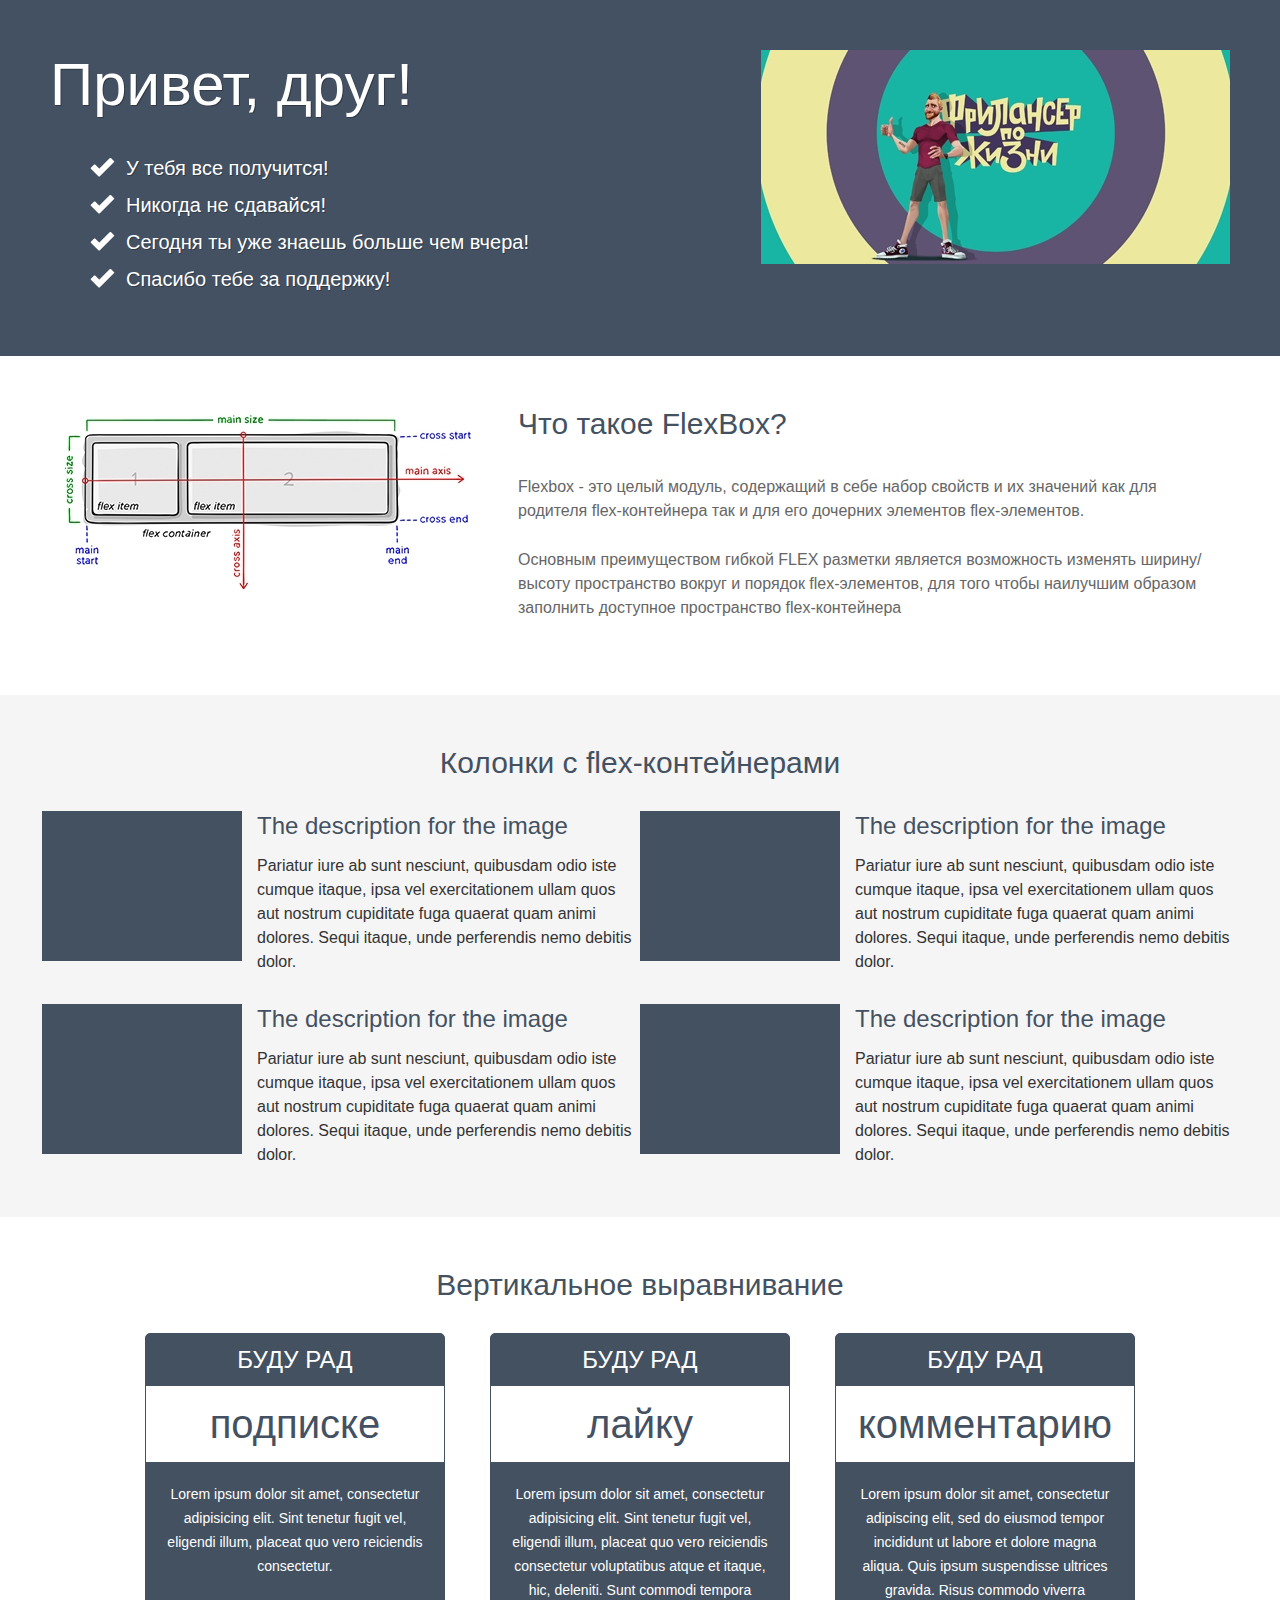
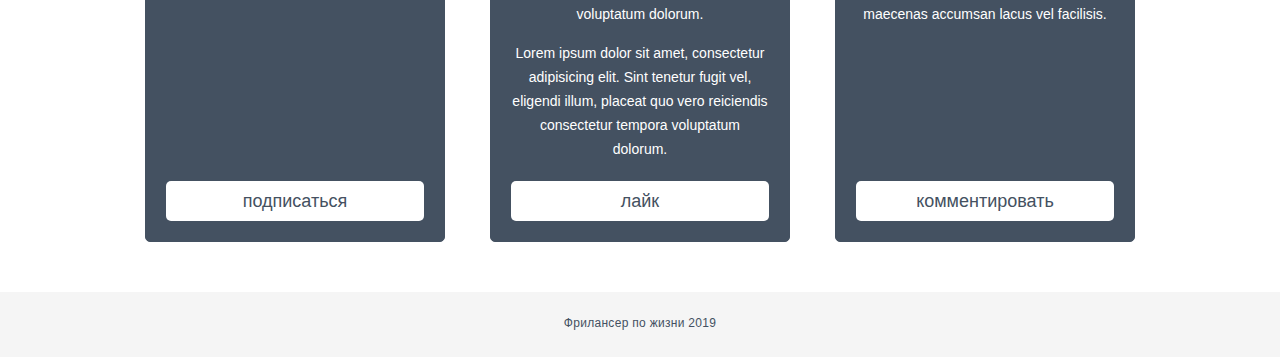
<file: Flex/index.html>
<!DOCTYPE html>
<html lang="en">
<head>
    <meta charset="UTF-8">
    <link rel="stylesheet" href="css/style.css">
    <link rel="stylesheet" href="css/normalize.css">
    <title>Flex</title>
</head>
<body>
    <div class="wrapper">
        <div class="content">
            <div class="hi">
                <div class="container">
                    <div class="hi__row">
                        <div class="hi__body">
                            <div class="hi__title">Привет, друг!</div>
                            <ul class="hi__list">
                                <li>У тебя все получится!</li>
                                <li>Никогда не сдавайся!</li>
                                <li>Сегодня ты уже знаешь больше чем вчера!</li>
                                <li>Спасибо тебе за поддержку!</li>
                            </ul>
                        </div>
                        <div class="hi__image">
                            <img src="img/image.jpg" alt="">
                        </div>
                    </div>
                </div>
            </div>
            <div class="what">
                <div class="container">
                    <div class="what__row">
                        <div class="what__image">
                            <img src="img/image_2.jpg" alt="">
                        </div>
                        <div class="what__body">
                            <div class="what__title title">Что такое FlexBox?</div>
                            <div class="what__text">
                                <p>Flexbox - это целый модуль, содержащий в себе набор свойств и их значений как для родителя flex-контейнера так и для его дочерних элементов flex-элементов.</p>
                                <p>Основным преимуществом гибкой FLEX разметки является возможность изменять ширину/высоту пространство вокруг и порядок flex-элементов, для того чтобы наилучшим образом заполнить доступное пространство flex-контейнера</p>
                            </div>
                        </div>
                    </div>
                </div>
            </div>
            <div class="columns">
                <div class="container">
                    <div class="columns__title title">Колонки с flex-контейнерами</div>
                    <div class="columns__row">
                        <div class="columns__column">
                            <div class="columns__item item">
                                <div class="item__row">
                                    <div class="item__image">
                                        <img src="img/image_3.jpg" alt="">
                                    </div>
                                    <div class="item__body">
                                        <div class="item__title">The description for the image</div>
                                        <div class="item__text">Pariatur iure ab sunt nesciunt, quibusdam odio iste cumque itaque, ipsa vel exercitationem ullam quos aut nostrum cupiditate fuga quaerat quam animi dolores. Sequi itaque, unde perferendis nemo debitis dolor.</div>
                                    </div>
                                </div>
                            </div>
                        </div>
                        <div class="columns__column">
                            <div class="columns__item item">
                                <div class="item__row">
                                    <div class="item__image">
                                        <img src="img/image_3.jpg" alt="">
                                    </div>
                                    <div class="item__body">
                                        <div class="item__title">The description for the image</div>
                                        <div class="item__text">Pariatur iure ab sunt nesciunt, quibusdam odio iste cumque itaque, ipsa vel exercitationem ullam quos aut nostrum cupiditate fuga quaerat quam animi dolores. Sequi itaque, unde perferendis nemo debitis dolor.</div>
                                    </div>
                                </div>
                            </div>
                        </div>
                        <div class="columns__column">
                            <div class="columns__item item">
                                <div class="item__row">
                                    <div class="item__image">
                                        <img src="img/image_3.jpg" alt="">
                                    </div>
                                    <div class="item__body">
                                        <div class="item__title">The description for the image</div>
                                        <div class="item__text">Pariatur iure ab sunt nesciunt, quibusdam odio iste cumque itaque, ipsa vel exercitationem ullam quos aut nostrum cupiditate fuga quaerat quam animi dolores. Sequi itaque, unde perferendis nemo debitis dolor.</div>
                                    </div>
                                </div>
                            </div>
                        </div>
                        <div class="columns__column">
                            <div class="columns__item item">
                                <div class="item__row">
                                    <div class="item__image">
                                        <img src="img/image_3.jpg" alt="">
                                    </div>
                                    <div class="item__body">
                                        <div class="item__title">The description for the image</div>
                                        <div class="item__text">Pariatur iure ab sunt nesciunt, quibusdam odio iste cumque itaque, ipsa vel exercitationem ullam quos aut nostrum cupiditate fuga quaerat quam animi dolores. Sequi itaque, unde perferendis nemo debitis dolor.</div>
                                    </div>
                                </div>
                            </div>
                        </div>
                    </div>
                </div>
            </div>
            <div class="vertical">
                <div class="container"></div>
                <div class="vertical__title title">Вертикальное выравнивание</div>
                <div class="vertical__body">
                    <div class="vertical__row">
                        <div class="vertical__column">
                            <div class="vertical__item">
                                <div class="vertical__subtitle">буду рад</div>
                                <div class="vertical__label">подписке</div>
                                <div class="vertical__text">Lorem ipsum dolor sit amet, consectetur adipisicing elit. Sint tenetur fugit vel, eligendi illum, placeat quo vero reiciendis consectetur.</div>
                                <a href="" class="vertical__btn">подписаться</a>
                            </div>
                        </div>
                        <div class="vertical__column">
                            <div class="vertical__item">
                                <div class="vertical__subtitle">буду рад</div>
                                <div class="vertical__label">лайку</div>
                                <div class="vertical__text">
                                    <p>Lorem ipsum dolor sit amet, consectetur adipisicing elit. Sint tenetur fugit vel, eligendi illum, placeat quo vero reiciendis consectetur voluptatibus atque et itaque, hic, deleniti. Sunt commodi tempora voluptatum dolorum.</p>
                                    <p>Lorem ipsum dolor sit amet, consectetur adipisicing elit. Sint tenetur fugit vel, eligendi illum, placeat quo vero reiciendis consectetur tempora voluptatum dolorum.</p>
                                </div>
                                <a href="" class="vertical__btn">лайк</a>
                            </div>
                        </div>
                        <div class="vertical__column">
                            <div class="vertical__item">
                                <div class="vertical__subtitle">буду рад</div>
                                <div class="vertical__label">комментарию</div>
                                <div class="vertical__text">
                                    <p>Lorem ipsum dolor sit amet, consectetur adipiscing elit, sed do eiusmod tempor incididunt ut labore et dolore magna aliqua. Quis ipsum suspendisse ultrices gravida. Risus commodo viverra maecenas accumsan lacus vel facilisis. </p>
                                </div>
                                <a href="" class="vertical__btn">комментировать</a>
                            </div>
                        </div>
                    </div>
                </div>
            </div>
        </div>
        <footer class="footer">
            <div class="container">
                <div class="footer__row">
                    <div class="footer__text">Фрилансер по жизни 2019</div>
                </div>
            </div>
        </footer>
    </div>
</body>
</html>
</file>
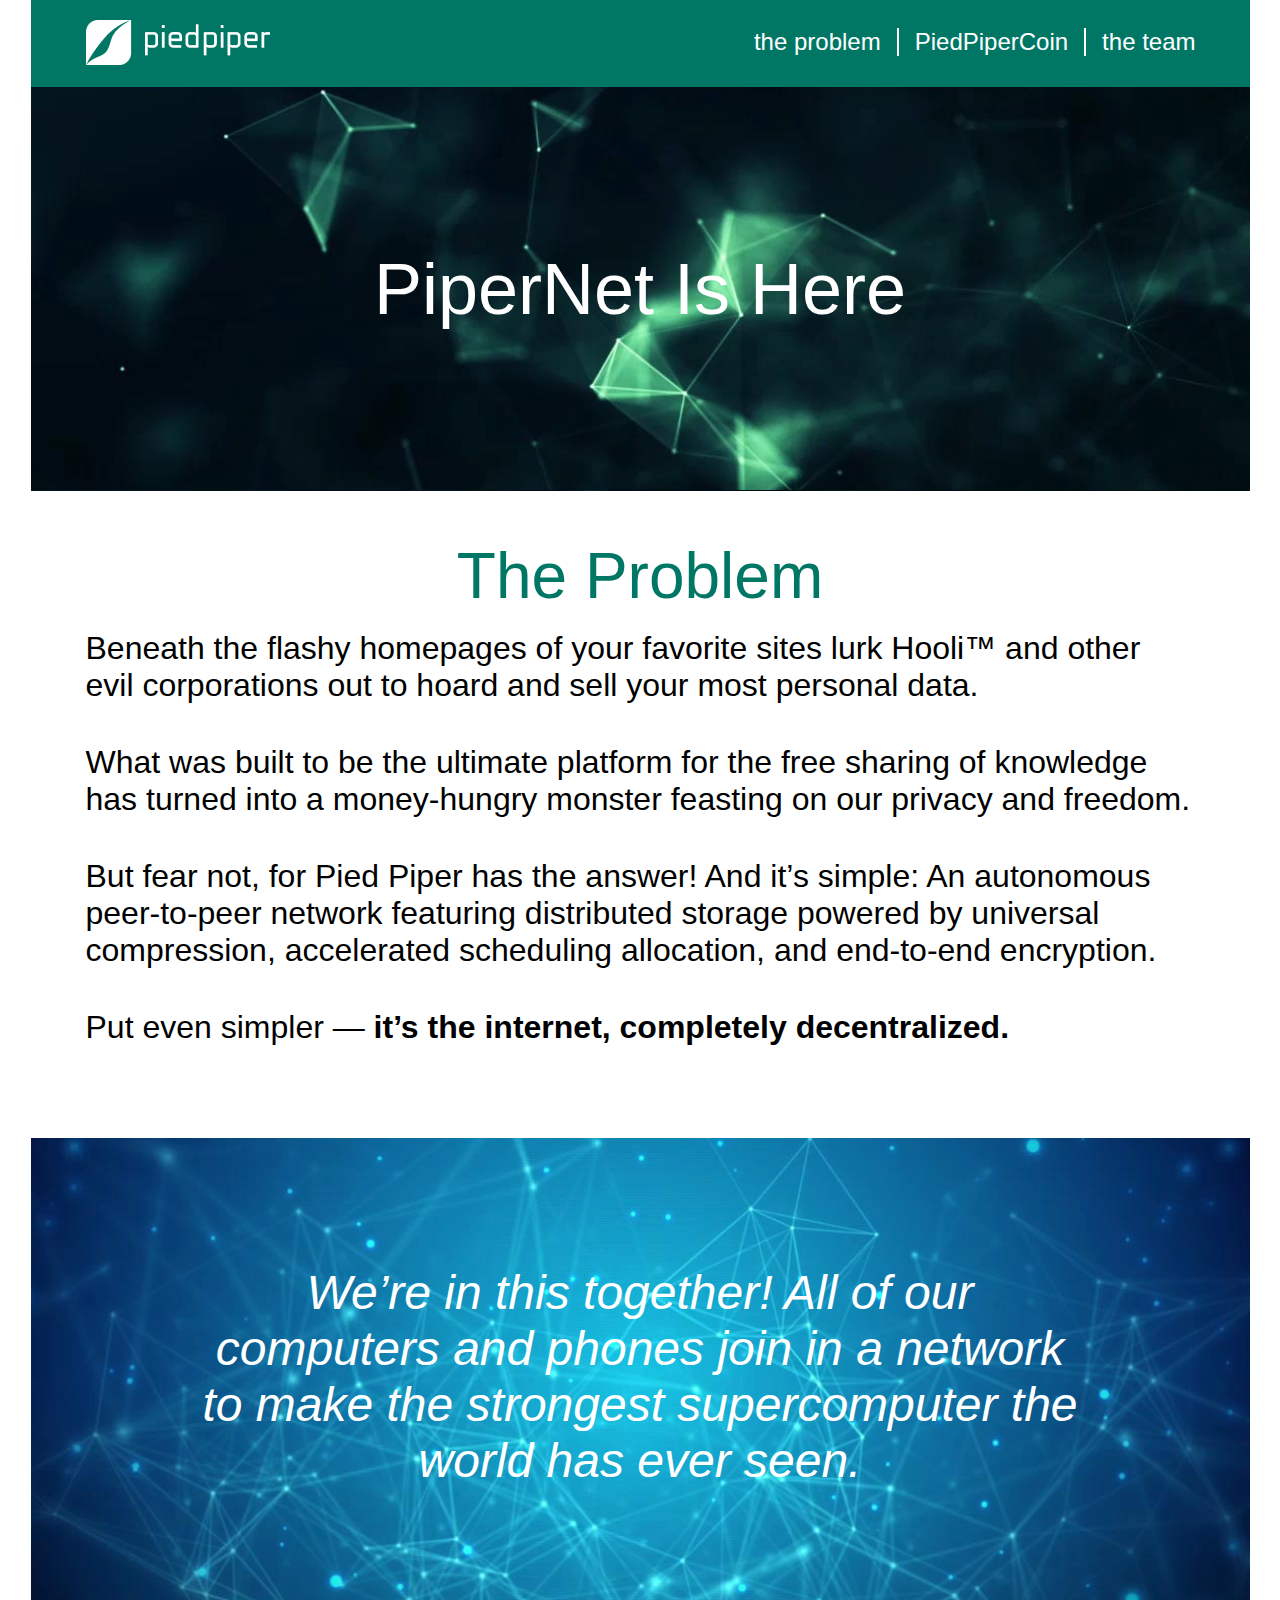
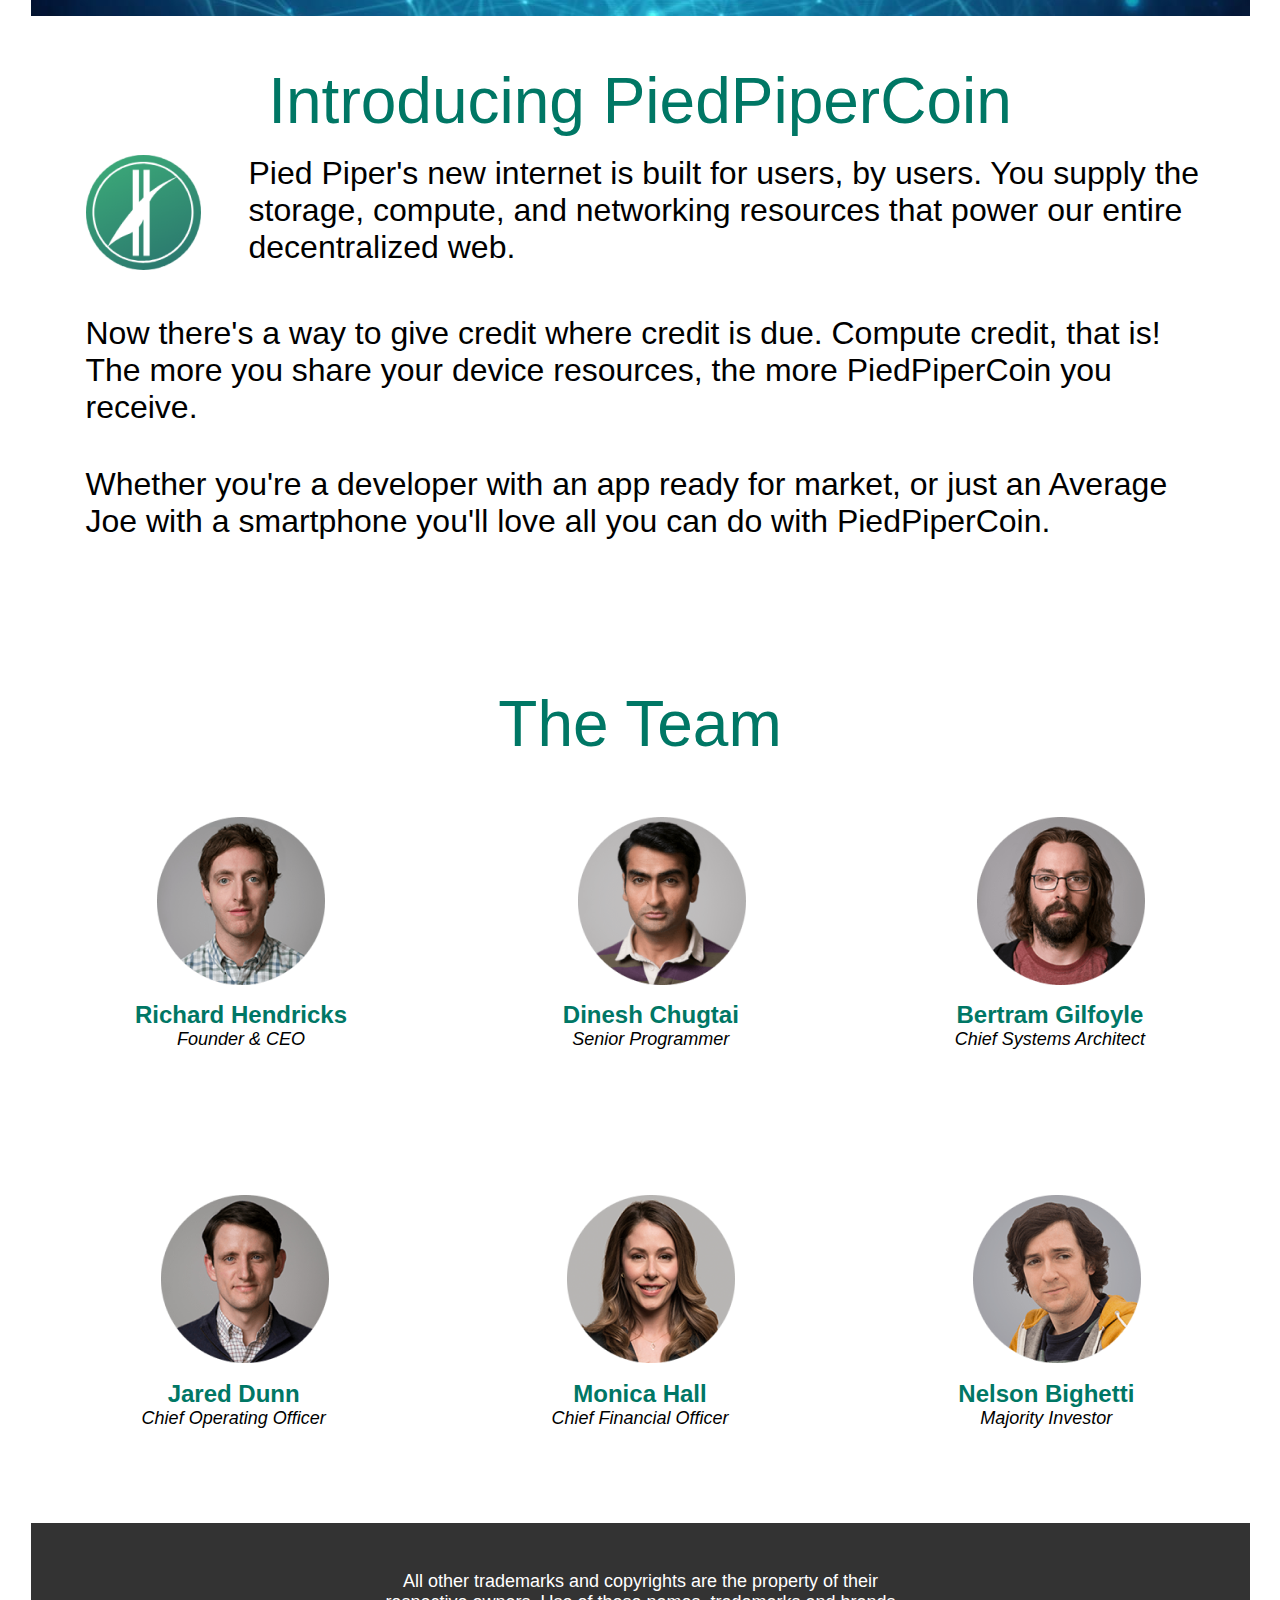
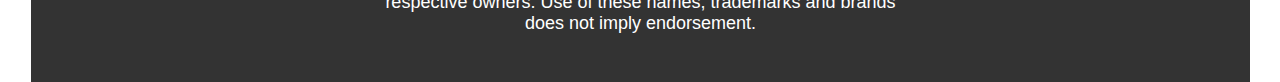
<file: PiperNet/index.html>
<!DOCTYPE html>
<html lang="en">
<head>
    <meta charset="UTF-8">
    <meta name="viewport" content="width=device-width, initial-scale=1.0">
    <link rel="stylesheet" href="css/style.css">
    <link rel="stylesheet" href="css/normalize.css">
    <title>Document</title>
</head>
<body>
    <div class="wrapper">
        <div class="content">
            <header class="header">
                <div class="container">
                    <div class="header__row">
                        <div class="header__icon">
                            <img src="images/logo.png" alt="">
                        </div>
                        <nav class="header__menu">
                            <ul class="header__menu-list">
                                <li>the problem</li>
                                <li>PiedPiperCoin</li>
                                <li>the team</li>
                            </ul>
                        </nav>
                    </div>
                </div>
            </header>
            <div class="pippernet">
                <div class="container">
                    <div class="pippernet__row">
                        <div class="pippernet__title">PiperNet Is Here</div>
                    </div>
                </div>
            </div>
            <div class="problem">
                <div class="container">
                    <div class="problem__title title">The Problem</div>
                    <div class="problem__text">
                        <p>Beneath the flashy homepages of your favorite sites lurk Hooli™ and other evil corporations out to hoard and sell your most personal data.</p>
                        <p>What was built to be the ultimate platform for the free sharing of knowledge has turned into a money-hungry monster feasting on our privacy and freedom.</p>
                        <p>But fear not, for Pied Piper has the answer! And it’s simple: An autonomous peer-to-peer network featuring distributed storage powered by universal compression, accelerated scheduling allocation, and end-to-end encryption.</p>
                        <p>Put even simpler — <strong>it’s the internet, completely decentralized.</strong></p>
                    </div>
                </div>
            </div>
            <div class="motivation">
                <div class="container">
                  <div class="motivation__row">
                      <div class="motivation__text">
                          <p>We’re in this together! All of our computers and phones join in a network to make the strongest supercomputer the world has ever seen.</p>
                      </div>
                  </div>
                </div>
            </div>
            <div class="introducing">
                <div class="container">
                    <div class="introducing__row">
                        <div class="introducing__title title">Introducing PiedPiperCoin</div>
                        <div class="introducing__column_1">
                            <div class="introducing__icon">
                                <img src="./images/PPC Logo.png" alt="">
                            </div>
                            <div class="introducing__text">
                                <p>Pied Piper's new internet is built for users, by users.
                                You supply the storage, compute, and networking resources that power our entire decentralized web.</p>
                            </div>
                        </div>
                        <div class="introducing__column_2">
                            <div class="introducing__text_2">
                                <p>Now there's a way to give credit where credit is due. Compute credit, that is!</p>
                                <p>The more you share your device resources, the more PiedPiperCoin you receive.</p>
                                <p>Whether you're a developer with an app ready for market, or just an Average Joe with a smartphone you'll love all you can do with PiedPiperCoin.</p>
                            </div>
                        </div>
                    </div>    
                </div>
            </div>
            <div class="team">
                <div class="container">
                    <div class="team__row">
                        <div class="team__maintitle title">The Team</div>
                        <div class="team__line_1">
                            <div class="team__column_1">
                                <div class="team__icon">
                                    <img src="./images/image (2).png" alt="">
                                </div>
                                <div class="team__title">Richard Hendricks</div>
                                <div class="team__text">Founder & CEO</div>
                            </div>
                            <div class="team__column_2">
                                <div class="team__icon">
                                    <img src="./images/image (3).png" alt="">
                                </div>
                                <div class="team__title">Dinesh Chugtai</div>
                                <div class="team__text">Senior Programmer</div>
                            </div>
                            <div class="team__column_3">
                                <div class="team__icon">
                                    <img src="./images/image (4).png" alt="">
                                </div>
                                <div class="team__title">Bertram Gilfoyle</div>
                                <div class="team__text">Chief Systems Architect</div>
                            </div>
                        </div>
                        <div class="team__line_2">
                            <div class="team__column_4">
                                <div class="team__icon">
                                    <img src="./images/image (5).png" alt="">
                                </div>
                                <div class="team__title">Jared Dunn</div>
                                <div class="team__text">Chief Operating Officer</div>
                            </div>
                            <div class="team__column_5">
                                <div class="team__icon">
                                    <img src="./images/image (6).png" alt="">
                                </div>
                                <div class="team__title">Monica Hall</div>
                                <div class="team__text">Chief Financial Officer</div>
                            </div>
                            <div class="team__column_6">
                                <div class="team__icon">
                                    <img src="./images/image (7).png" alt="">
                                </div>
                                <div class="team__title">Nelson Bighetti</div>
                                <div class="team__text">Majority Investor</div>
                            </div>
                        </div>
                    </div>
                </div>
            </div>
        </div>
        <div class="footer">
            <div class="container">
                <div class="footer__row">
                    <div class="footer__text">
                        <p>All other trademarks and copyrights are the property of their respective owners. Use of these names, trademarks and brands does not imply endorsement.</p>
                    </div>
                </div>
            </div>
        </div>
    </div>
</body>
</html>
</file>
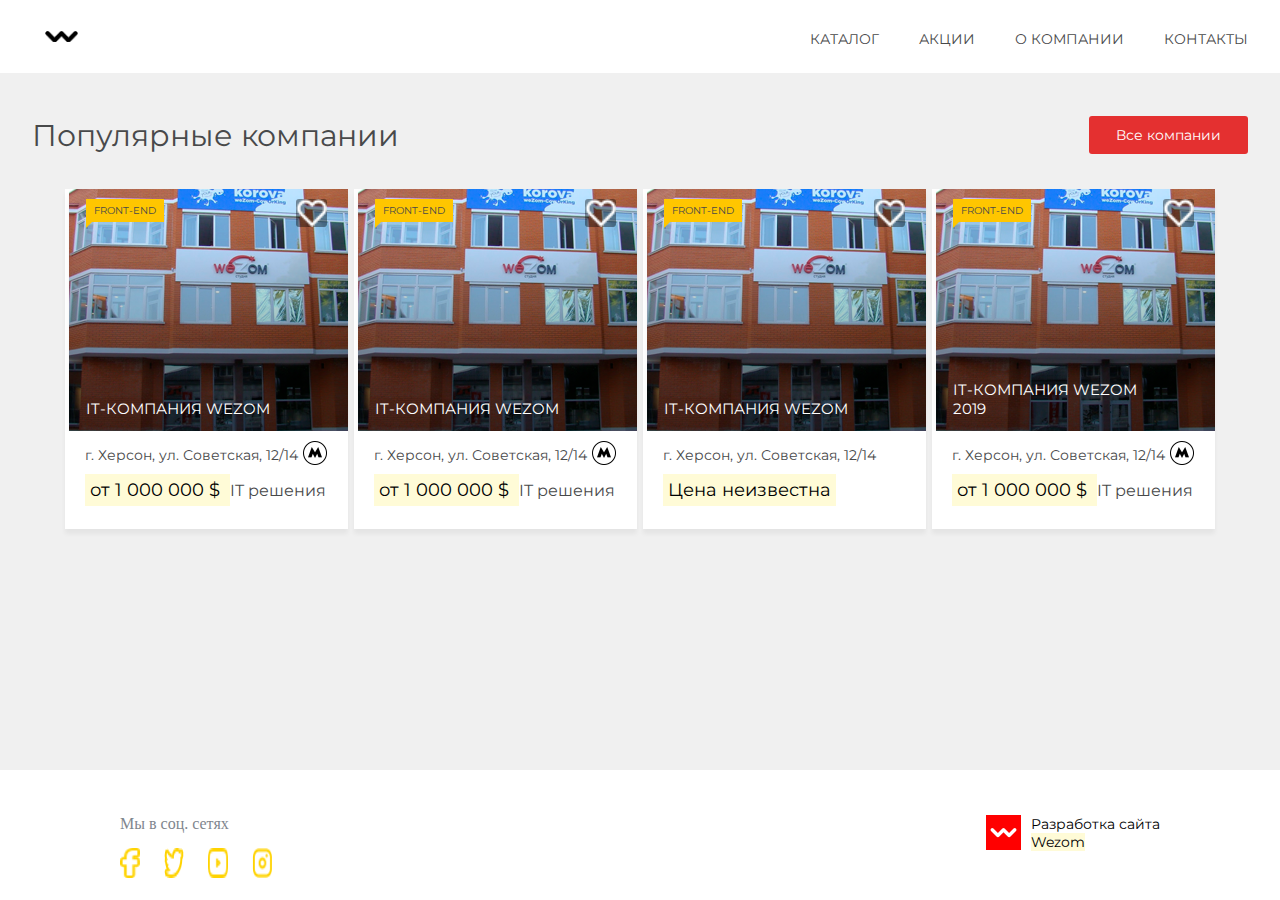
<file: wezom/index.html>
<!DOCTYPE html>
<html lang="ru">
  <head>
    <meta charset="UTF-8" />
    <meta name="viewport" content="width=device-width, initial-scale=1.0" />
    <title>Wezom</title>
    <link rel="stylesheet" href="css/main.css" />
    <link rel="stylesheet" href="css/header.css" />
    <link rel="stylesheet" href="css/content.css" />
    <link rel="stylesheet" href="css/footer.css" />
    <link href="https://fonts.googleapis.com/css?family=Montserrat:400,600&display=swap" rel="stylesheet">
  </head>
  <body>
    <div class="page-container">
      <div class="content-wrap">
        <div class="wrapper">
          <header class="header">
            <img class="header__logo" src="images/wezom_logo.png">
            <nav class="header__menu">
              <ul class="menu-list">
                <li class="menu-item">
                  <a class="menu-item__link" href="#">каталог</a>
                </li>
                <li class="menu-item">
                  <a class="menu-item__link" href="#">акции</a>
                </li>
                <li class="menu-item">
                  <a class="menu-item__link" href="#">о компании</a>
                </li>
                <li class="menu-item">
                  <a class="menu-item__link" href="#">контакты</a>
                </li>
              </ul>
            </nav>
          </header>
        </div>
        <div class="content">
          <div class="content__top">
            <div class="content__top-text">Популярные компании</div>
            <a class="content__top-button" href="#">Все компании</a>
          </div>
          <div class="content__shop">
            <div class="content__shop-left">
            <div class="card">
              <div class="top-card">
                <div class="top-card__label">front-end</div>
                <div class="top-card__company-name">it-компания wezom</div>
                <img src="images/heart.png" class="top-card__heart">
              </div>
              <div class="bottom-card">
                <div class="address bottom-card__address">
                  г. Херсон, ул. Советская, 12/14
                  <img class="address__icon" src="images/wezom_body.png">
                </div>
                <div class="cost">
                   <span class="bold-text">от 1 000 000 $</span>
                </div>
                <div class="cost-text">
                   <span> IT решения</span>
                </div>
              </div>
            </div>
            <div class="card">
              <div class="top-card">
                <div class="top-card__label">front-end</div>
                <div class="top-card__company-name">it-компания wezom</div>
                <img src="images/heart.png" class="top-card__heart">
              </div>
              <div class="bottom-card">
                <div class="address bottom-card__address">
                  г. Херсон, ул. Советская, 12/14
                  <img class="address__icon" src="images/wezom_body.png">
                </div>
                <div class="cost">
                   <span class="bold-text"> от 1 000 000 $</span>
                </div>
                <div class="cost-text">
                   <span> IT решения</span>
                </div>
              </div>
            </div>
            </div>
            <div class="content__shop-right">
            <div class="card">
              <div class="top-card">
                <div class="top-card__label">front-end</div>
                <div class="top-card__company-name">it-компания wezom</div>
                <img src="images/heart.png" class="top-card__heart">
              </div>
              <div class="bottom-card">
                <div class="address bottom-card__address">
                  г. Херсон, ул. Советская, 12/14
                </div>
                <div class="cost address__cost">
                  <span class="bold-text">Цена неизвестна</span>
                </div>
              </div>
            </div>
            <div class="card">
              <div class="top-card">
                <div class="top-card__label">front-end</div>
                <div class="top-card__company-name">
                  it-компания wezom <br>2019
                </div>
                <img src="images/heart.png" class="top-card__heart">
              </div>
              <div class="bottom-card">
                <div class="address bottom-card__address">
                  г. Херсон, ул. Советская, 12/14
                  <img class="address__icon" src="images/wezom_body.png">
                </div>
                <div class="cost">
                   <span class="bold-text">от 1 000 000 $</span>
                </div>
                <div class="cost-text">
                   <span> IT решения</span>
                </div>
              </div>
            </div>
          </div>
          </div>
        </div>
      </div>
      <div class="wrapper wrapper-footer">
        <footer class="footer">
          <div>
            <div class="social__text">Мы в соц. сетях</div>
            <div class="social__list">
              <a href="#" class="social__link">
                <img src="images/facebook.png" class="icon">
              </a>
              <a href="#" class="social__link">
                <img src="images/twitter.png" class="icon">
              </a>
              <a href="#" class="social__link">
                <img src="images/youtube.png" class="icon">
              </a>
              <a href="#" class="social__link">
                <img src="images/instagram.png" class="icon">
              </a>
            </div>
          </div>
          <div class="info">
            <img src="images/wezom_footer.png" class="info__img info__img-footer">
            <div class="info__text">
              Разработка сайта<br><span class="bold-text bold-text-footer">Wezom</span>
            </div>
          </div>
        </footer>
      </div>
    </div>
  </body>
</html>
</file>
<file: Flex/css/style.css>
body {
    font-family: Arial, "Helvetica Neue", Helvetica, sans-serif;
}

.wrapper { 
    min-height: 100%;
    overflow: hidden;
    display: flex;
    flex-direction: column;
}
.content { 
    flex: 1 1 auto;
}
.hi {
    background-color: #445162;
    padding: 50px 0;
 }
.container {
    max-width: 1180px;
    margin: 0px auto;
 }
.hi__row { 
    display: flex;
    justify-content: space-between;
}
.hi__body {
    color: #fff;
    padding: 0 30px 0 0;
 }
.hi__title {
    text-shadow: 1px 1px 0 rgba(0, 0, 0, 0.3);
    font-size: 60px;
    margin-bottom: 38px;
 }
.hi__list { 
    list-style-type: none;
}
.hi__list li { 
    background: url(../img/icons/icon.png) 0 1px no-repeat;
    text-shadow: 1px 1px 0 rgba(0, 0, 0, 0.3);
    font-size: 20px;
    line-height: 22px;
    padding-left: 36px;
    margin: 0px 0px 15px 0px;
}
.hi__list li:last-child{
    margin: 0;
}
.hi__image { }

.title { 
    color: #445161;
    font-size: 30px;
    line-height: 36px;
}


.what { 
    padding: 50px 0px;
}
.what__row { 
    display: flex;
}
.what__image { 
    flex: 0 0 430px;
}
.what__image img {
    max-width: 100%;
}
.what__body { 
    flex: 1 1 auto;
    padding: 0px 0px 0px 38px;
}
.what__title { 
    margin: 0px 0px 33px 0px;
}
.what__text { }
.what__text p {
    margin: 0px 0px 25px 0px;
    color: #666666;
    font-size: 16px;
    line-height: 24px;
}


.columns { 
    background-color: #f5f5f5;
    padding: 50px 0 20px 0;
}
.columns__title { 
    text-align: center;
    margin: 0px 0px 30px 0px;
}
.columns__row { 
    display: flex;
    flex-wrap: wrap;
    margin: 0px -8px;
}
.columns__column { 
    flex: 0 1 50%;
    margin: 0px 0px 30px 0px;
}
.columns__item { }
.item { }
.item__row { 
    display: flex;
}
.item__image { 
    flex: 0 0 200px;
}
.item__body { 
    flex: 1 1 auto;
    padding: 0px 0px 0px 15px;
}
.item__title { 
    color: #445161;
    font-size: 24px;
    line-height: 30px;
    margin: 0px 0px 13px 0px;
}
.item__text { 
    color: #333333;
    font-size: 16px;
    line-height: 24px;
}


.vertical { 
    padding: 50px 0;
}
.vertical__title { 
    text-align: center;
    margin-bottom: 30px;
}
.vertical__body { 
    max-width: 990px;
    margin: 0px auto;
}
.vertical__row { 
    display: flex;
    margin: 0px -22.5px;
}
.vertical__column { 
    display: flex;
    padding: 0px 22.5px;
    flex: 0 1 33.333%;
}
.vertical__item { 
    background-color: #445161;
    color: #fff;
    padding: 0px 0px 20px 0px;
    border-radius: 5px;
    border: 1px solid #445161;
    display: flex;
    flex-direction: column;
}
.vertical__subtitle { 
    font-size: 24px;
    text-transform: uppercase;
    padding: 12px 0px;
    text-align: center;
}
.vertical__label { 
    background-color: #fff;
    text-align: center;
    color: #445162;
    padding: 15px 0;
    font-size: 40px;
}
.vertical__text { 
    padding: 20px;
    font-size: 14px;
    line-height: 24px;
    text-align: center;
    flex: 1 1 auto;
}
.vertical__text p {
    margin: 0px 0px 15px 0px;
}
.vertical__text p:last-child{
    margin: 0;
}
.vertical__btn {
    display: block;
    margin: 0px 20px; 
    height: 40px;
    line-height: 40px;
    border-radius: 5px;
    color: #445161;
    font-size: 18px;
    text-align: center;
    background-color: #ffffff;
}


.footer {
    background-color: #f5f5f5;
 }
.footer__row {
    display: flex;
    height: 65px;
    justify-content: center;
    align-items: center;
 }
.footer__text {
    color: #445162;
    font-size: 12px;
    letter-spacing: 0.3px;
 }
</file>
<file: PiperNet/css/style.css>
body{
    font-family: sans-serif;
}

.wrapper {
    min-height: 100%;
    overflow: hidden;
    display: flex;
    flex-direction: column;
}

.content {
    flex: 1 1 auto;
}

.container {
    max-width: 1219px;
    margin: 0px auto;
}

.title { 
    text-align: center;
    color: #007765;
    font-size: 64px;
    line-height: 75px;
}

.header__row { 
    display: flex;
    justify-content: space-between;
    background-color: #007765;
}
.header__icon { 
    max-width: 184px;
    margin: 20px 0px 18px 55px;
}
.header__menu-list { 
    display: flex;
    margin: 28px 38px 27px 0px;
}
.header__menu-list li {
    display: inline-flex;
    padding: 0px 16px 0px 16px;
    font-size: 24px;
    line-height: 28px;
    color: #ffffff;
    border-right: 2px solid #fff;
}

.header__menu-list li:last-child{
    border: none;
}

.pippernet { 
    padding: 0px 0px 48px 0px;
}
.pippernet__row { 
    background-image: url(../images/image.png);
}
.pippernet__title { 
    text-align: center;
    color: #ffffff;
    font-size: 72px;
    line-height: 84px;
    padding: 160px 0px;
}

.problem { 
    margin: 0;
}
.problem__title { 
}
.problem__text { 
    font-size: 32px;
    line-height: 37px;
    margin: 16px 54px 92px 55px;
}
.problem__text p {
    margin: 0px 0px 40px 0px;
}
.problem__text p:last-child {
    margin: 0;
}

.motivation { 
    display: flex;
}
.motivation__row { 
    display: flex;
    background-image: url(../images/bg_section-1.png);
}
.motivation__text { 
    margin: 127px 163px;
}
.motivation__text p {
    color: #ffffff;
    font-size: 48px;
    line-height: 56px;
    text-align: center;
    font-style: italic;
}

.introducing { }
.introducing__row { 
}
.introducing__title { 
    margin: 48px 0px 16px 0px;
}
.introducing__column_1 { 
    display: flex;
    margin: 0px 0px 40px 0px;

}
.introducing__icon { 
    max-width: 115px;
    margin: 0px 48px 0px 55px;
}
.introducing__text p {
    font-size: 32px;
    line-height: 37px;
}
.introducing__text_2 { 
    margin:0px 55px 0px 55px;
}
.introducing__text_2 p {
    margin: 0px 0px 40px 0px;
    font-size: 32px;
    line-height: 37px;
}
.introducing__text_2 p:first-child{
    margin: 0;
}
.introducing__text_2 p:last-child{
    margin: 0px 0px 92px 0px;
}


.team { }
.team__row { 
    display: flex;
    flex-wrap: wrap;
    flex-direction: column;
}
.team__maintitle{
    margin: 55px;
}
.team__line_1 { 
    display: flex;
    flex-direction: row;
    justify-content: space-around;
    margin: 0px 0px 145px 0px;
}
.team__line_2 { 
    display: flex;
    flex-direction: row;
    justify-content: space-around;
    margin: 0px 0px 94px 0px;
}
.team__column_1 { }
.team__icon { 
    max-width: 168px;
    padding: 0 0 0 22px;
}
.team__title {
    padding: 12px 0px 0px 0px;
    font-weight: bold; 
    font-size: 24px;
    line-height: 28px;
    color: #007765;
    text-align: center;
}
.team__text { 
    font-style: italic;
    font-size: 18px;
    line-height: 21px;
    text-align: center;
}
.team__column_2 { }
.team__column_3 { }
.team__column_4 { }
.team__column_5 { }
.team__column_6 { }

.footer { }
.footer__row { 
    display: flex;
    background-color: #333333;
}
.footer__text { 
    margin: 48px 339px 48px 340px;
    color: #ffffff;
    font-size: 18px;
    line-height: 21px;
}
.footer__text p {
    text-align: center;
}
</file>
<file: wezom/css/main.css>
* {
    margin: 0;
    padding: 0;
    box-sizing: border-box;
  }
  
  body {
    font-family: "Montserrat";
    background-color: #f0f0f0;
  }
  
  .page-container {
    position: relative;
    min-height: 100vh;
  }
  
  .content-wrap {
    padding-bottom: 130px;
  }
  .wrapper {
    width: 100%;
    background-color: #fff;
  }
</file>
<file: wezom/css/header.css>
.header {
    width: 95%;
    max-width: 1400px;
    margin: auto;
    display: flex;
    justify-content: space-between;
    align-items: center;
  }
  
  .header__logo {
    height: 11px;
    margin-left: 13px;
  }
  
  .header__menu {
    margin: 30px 0 25px 0;
  }
  
  .menu-list {
    display: flex;
    font-family: "Montserrat";
    font-size: 14px;
    text-transform: uppercase;
  }
  
  .menu-item {
    list-style: none;
    margin-left: 40px;
  }
  
  .menu-item__link {
    color: #48494a;
    text-decoration: none;
  }
  
  .menu-item:first-child {
    margin-left: 0;
  }
</file>
<file: wezom/css/content.css>
.content {
    max-width: 1400px;
    width: 95%;
    margin: auto;
    padding-top: 43px;
    padding-bottom: 120px;
  }
  
  .content__top {
    display: flex;
    justify-content: space-between;
    align-items: center;
    margin-bottom: 35px;
  }
  
  .content__top-text {
    font-size: 30px;
    color: #48494a;
    font-family: "Montserrat";
  }
  
  .content__top-button {
    background-color: #e43030;
    border-radius: 3px;
    color: #ffffff;
    font-size: 14px;
    text-decoration: none;
    padding: 10px 27px;
  }
  
  .content__top-button:hover {
    box-shadow: 0px 13px 22.08px 1.92px rgba(250, 25, 25, 0.45);
    -webkit-box-shadow: 0px 13px 22.08px 1.92px rgba(250, 25, 25, 0.45);
    -moz-box-shadow: 0px 13px 22.08px 1.92px rgba(250, 25, 25, 0.45);
  }
  
  .content__top-button:active {
    transform: scale(1.4);
  }
  
  .content__shop {
    width: 95%;
    margin: auto;
    display: flex;
    justify-content: space-between;
  }
  
  .content__shop-left {
    width: 50%;
    display: flex;
    justify-content: space-around;
  }
  
  .content__shop-right {
    width: 50%;
    display: flex;
    justify-content: space-around;
  }
  
  .card {
    width: 49%;
    max-width: 335px;
    background-color: #fff;
    -webkit-box-shadow: 0px 5px 4.6px 0.4px rgba(23, 24, 25, 0.05);
    -moz-box-shadow: 0px 5px 4.6px 0.4px rgba(23, 24, 25, 0.05);
    box-shadow: 0px 5px 4.6px 0.4px rgba(23, 24, 25, 0.05);
  }
  
  .top-card {
    height: 242px;
    padding: 10px 21px 0 21px;
    background-image: url(../images/bg-image.png);
    position: relative;
    font-family: "Montserrat";
  }
  
  .top-card__label {
    display: inline-block;
    height: 23px;
    padding: 0 8px;
    background-color: #ffc600;
    color: #48494a;
    font-size: 10px;
    text-transform: uppercase;
    line-height: 23px;
    position: relative;
  }
  
  .top-card__label::after {
    content: "";
    width: 0;
    height: 0;
    border-top: 6px solid #ffc600;
    border-right: 6px solid transparent;
    position: absolute;
    left: 0;
    top: 23px;
  }
  
  .top-card__heart {
    background-color: rgba(0, 0, 0, 0.4);
    border-radius: 3px;
    height: 28px;
    float: right;
  }
  
  .top-card__company-name {
    position: absolute;
    bottom: 0;
    padding-bottom: 13px;
  }
  
  .top-card__company-name {
    color: white;
    font-size: 15px;
    text-transform: uppercase;
  }
  
  .bottom-card {
    padding: 10px 20px;
    height: 98px;
  }
  
  .address {
    font-size: 14px;
    color: #48494a;
  }
  
  .address__icon {
    position: absolute;
    margin-left: 5px;
  }
  
  .bottom-card__address {
    margin-bottom: 10px;
    line-height: 28px;
  }
  
  .cost {
    display: inline;
    background-color: #fffbd7;
    font-size: 18px;
    padding: 5px;
  }
  
  .cost-text {
    display: inline;
    color: #48494a;
  }
  
  .address__cost-text {
    margin-left: 3px;
  }
  
  .bottom-card__price {
    display: flex;
  }
  
  .bold-text {
    font-family: "Montserrat";
    background-color: #fffbd7;
  }
</file>
<file: wezom/css/footer.css>
.footer {
    height: 130px;
    max-width: 1400px;
    margin: auto;
    padding: 45px 120px 25px 120px;
    display: flex;
    justify-content: space-between;
  }
  
  .wrapper-footer {
    width: 100%;
    position: absolute;
    bottom: 0;
  }
  
  .social__text {
    font-size: 16px;
    color: #80868e;
    font-family: "Gotham Pro Bold";
    margin-bottom: 15px;
  }
  
  .social__list {
    height: 30px;
  }
  
  .social__link {
    margin-right: 20px;
    text-decoration: none;
  }
  
  .social__link-last {
    margin-right: 0;
  }
  
  .info {
    display: flex;
    align-items: center;
    height: 35px;
  }
  
  .info__text {
    font-size: 14px;
  }
  
  .info__text-tittle {
    color: #80868e;
    font-size: 12px;
  }
  
  .info__img {
    height: 35px;
  }
  
  .bold-text-footer {
    color: #000;
  }
  
  .info__img-footer {
    margin-right: 10px;
  }
  
  .icon {
    height: 30px;
    width: 20px;
    fill: #ffc600;
  }
</file>
